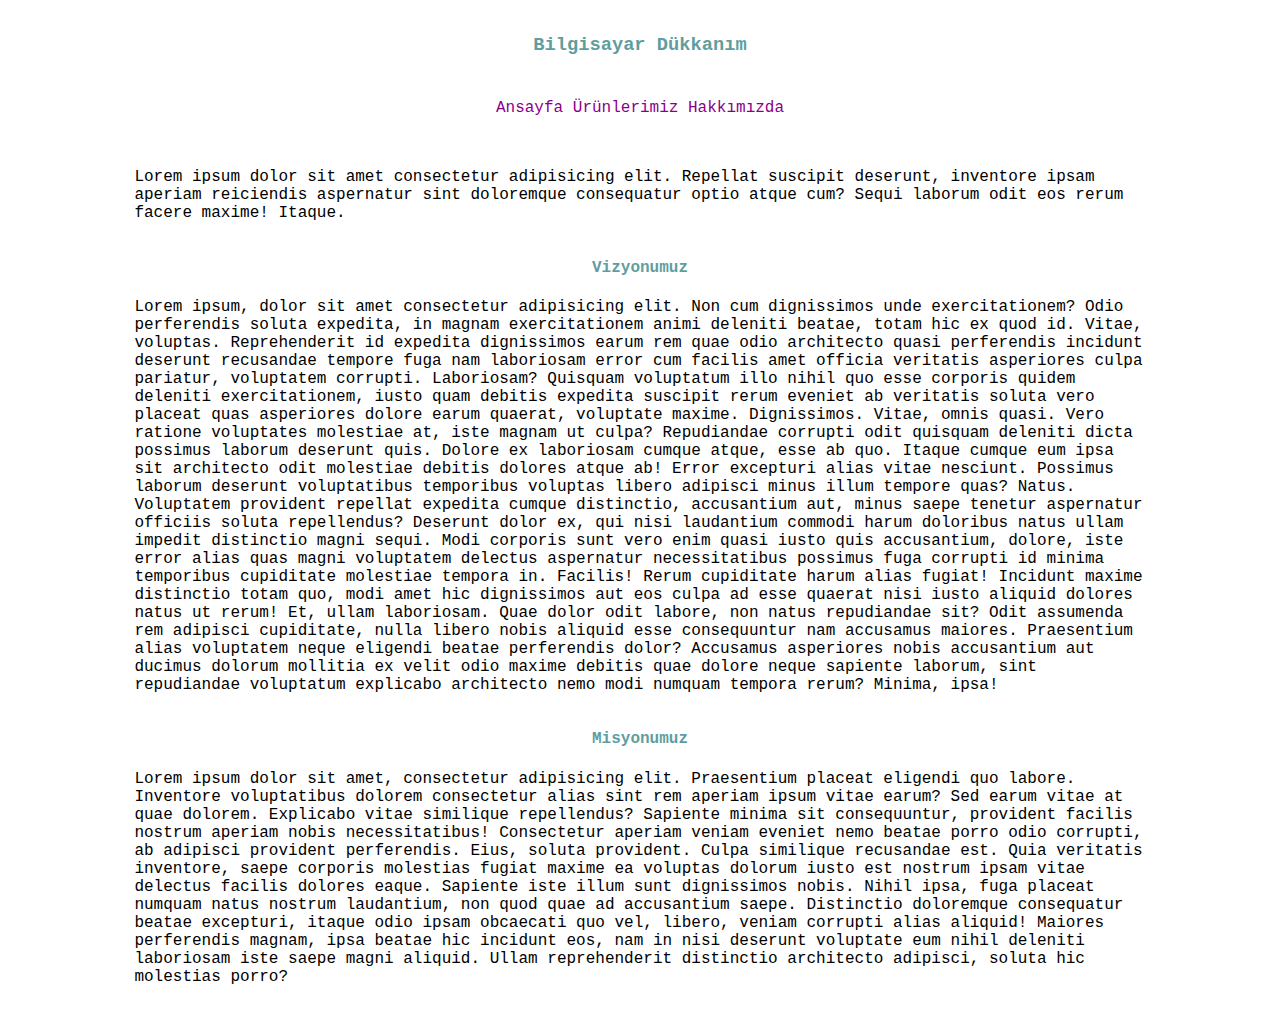
<file: hakkimizda.html>
<!DOCTYPE html>
<html lang="tr">

<head>
    <meta charset="UTF-8">
    <meta http-equiv="X-UA-Compatible" content="IE=edge">
    <meta name="viewport" content="width=device-width, initial-scale=1.0">
    <link rel="stylesheet" href="style.css">
    <title>Ürünlerimiz</title>
</head>

<body>
    <h3 class="baslik">Bilgisayar Dükkanım</h3>
    <nav>
        <ul class="center">
            <li class="nav-item"><a class="link" href="index.html">Ansayfa</a></li>
            <li class="nav-item"><a class="link" href="urunlerimiz.html">Ürünlerimiz</a></li>
            <li class="nav-item"><a class="link" href="hakkimizda.html">Hakkımızda</a></li>
        </ul>
    </nav>
    <div class="content">
        <p>Lorem ipsum dolor sit amet consectetur adipisicing elit. Repellat suscipit deserunt, inventore ipsam aperiam
            reiciendis aspernatur sint doloremque consequatur optio atque cum? Sequi laborum odit eos rerum facere
            maxime! Itaque.</p>
        <h4 class="baslik">Vizyonumuz</h4>
        <p>Lorem ipsum, dolor sit amet consectetur adipisicing elit. Non cum dignissimos unde exercitationem? Odio
            perferendis soluta expedita, in magnam exercitationem animi deleniti beatae, totam hic ex quod id. Vitae,
            voluptas.
            Reprehenderit id expedita dignissimos earum rem quae odio architecto quasi perferendis incidunt deserunt
            recusandae tempore fuga nam laboriosam error cum facilis amet officia veritatis asperiores culpa pariatur,
            voluptatem corrupti. Laboriosam?
            Quisquam voluptatum illo nihil quo esse corporis quidem deleniti exercitationem, iusto quam debitis expedita
            suscipit rerum eveniet ab veritatis soluta vero placeat quas asperiores dolore earum quaerat, voluptate
            maxime. Dignissimos.
            Vitae, omnis quasi. Vero ratione voluptates molestiae at, iste magnam ut culpa? Repudiandae corrupti odit
            quisquam deleniti dicta possimus laborum deserunt quis. Dolore ex laboriosam cumque atque, esse ab quo.
            Itaque cumque eum ipsa sit architecto odit molestiae debitis dolores atque ab! Error excepturi alias vitae
            nesciunt. Possimus laborum deserunt voluptatibus temporibus voluptas libero adipisci minus illum tempore
            quas? Natus.
            Voluptatem provident repellat expedita cumque distinctio, accusantium aut, minus saepe tenetur aspernatur
            officiis soluta repellendus? Deserunt dolor ex, qui nisi laudantium commodi harum doloribus natus ullam
            impedit distinctio magni sequi.
            Modi corporis sunt vero enim quasi iusto quis accusantium, dolore, iste error alias quas magni voluptatem
            delectus aspernatur necessitatibus possimus fuga corrupti id minima temporibus cupiditate molestiae tempora
            in. Facilis!
            Rerum cupiditate harum alias fugiat! Incidunt maxime distinctio totam quo, modi amet hic dignissimos aut eos
            culpa ad esse quaerat nisi iusto aliquid dolores natus ut rerum! Et, ullam laboriosam.
            Quae dolor odit labore, non natus repudiandae sit? Odit assumenda rem adipisci cupiditate, nulla libero
            nobis aliquid esse consequuntur nam accusamus maiores. Praesentium alias voluptatem neque eligendi beatae
            perferendis dolor?
            Accusamus asperiores nobis accusantium aut ducimus dolorum mollitia ex velit odio maxime debitis quae dolore
            neque sapiente laborum, sint repudiandae voluptatum explicabo architecto nemo modi numquam tempora rerum?
            Minima, ipsa!</p>
        <h4 class="baslik">
            Misyonumuz
        </h4>
        <p>
            Lorem ipsum dolor sit amet, consectetur adipisicing elit. Praesentium placeat eligendi quo labore. Inventore
            voluptatibus dolorem consectetur alias sint rem aperiam ipsum vitae earum? Sed earum vitae at quae dolorem.
            Explicabo vitae similique repellendus? Sapiente minima sit consequuntur, provident facilis nostrum aperiam
            nobis necessitatibus! Consectetur aperiam veniam eveniet nemo beatae porro odio corrupti, ab adipisci
            provident perferendis. Eius, soluta provident.
            Culpa similique recusandae est. Quia veritatis inventore, saepe corporis molestias fugiat maxime ea voluptas
            dolorum iusto est nostrum ipsam vitae delectus facilis dolores eaque. Sapiente iste illum sunt dignissimos
            nobis.
            Nihil ipsa, fuga placeat numquam natus nostrum laudantium, non quod quae ad accusantium saepe. Distinctio
            doloremque consequatur beatae excepturi, itaque odio ipsam obcaecati quo vel, libero, veniam corrupti alias
            aliquid!
            Maiores perferendis magnam, ipsa beatae hic incidunt eos, nam in nisi deserunt voluptate eum nihil deleniti
            laboriosam iste saepe magni aliquid. Ullam reprehenderit distinctio architecto adipisci, soluta hic
            molestias porro?
        </p>
    </div>
</body>

</html>
</file>
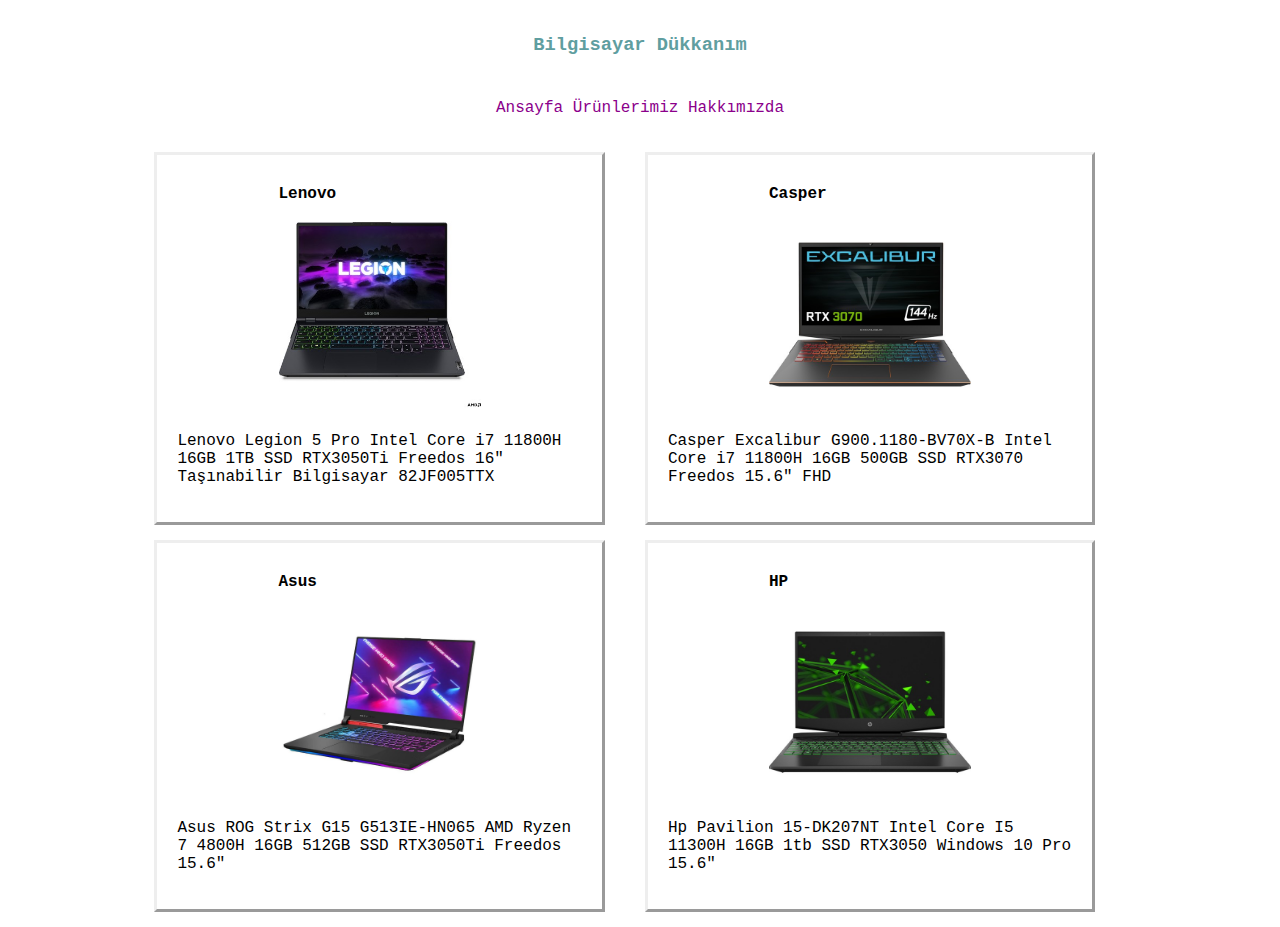
<file: urunlerimiz.html>
<!DOCTYPE html>
<html lang="tr">

<head>
    <meta charset="UTF-8">
    <meta http-equiv="X-UA-Compatible" content="IE=edge">
    <meta name="viewport" content="width=device-width, initial-scale=1.0">
    <link rel="stylesheet" href="style.css">
    <title>Ürünlerimiz</title>
</head>

<body>
    <h3 class="baslik">Bilgisayar Dükkanım</h3>
    <nav>
        <ul class="center">
            <li class="nav-item"><a class="link" href="index.html">Ansayfa</a></li>
            <li class="nav-item"><a class="link" href="urunlerimiz.html">Ürünlerimiz</a></li>
            <li class="nav-item"><a class="link" href="hakkimizda.html">Hakkımızda</a></li>
        </ul>
    </nav>
    <div class="content">
        <div class="product">
            <h4 class="center">Lenovo</h4>
            <img class="img" src="img/lenovo.jpg" alt="Lenovo Legion 5">
            <p class="description">Lenovo Legion 5 Pro Intel Core i7 11800H 16GB 1TB SSD RTX3050Ti Freedos 16"
                Taşınabilir Bilgisayar 82JF005TTX</p>
        </div>
        <div class="product">
            <h4 class="center">Casper</h4>
            <img class="img" src="img/casper.jpg" alt="Casper Excalibur">
            <p class="description">Casper Excalibur G900.1180-BV70X-B Intel Core i7 11800H 16GB 500GB SSD RTX3070
                Freedos 15.6" FHD</p>
        </div>
        <div class="product">
            <h4 class="center">Asus</h4>
            <img class="img" src="img/asus.jpg" alt="Asus ROG">
            <p class="description">Asus ROG Strix G15 G513IE-HN065 AMD Ryzen 7 4800H 16GB 512GB SSD RTX3050Ti Freedos
                15.6"</p>
        </div>
        <div class="product">
            <h4 class="center">HP</h4>
            <img class="img" src="img/hp.jpg" alt="Hp Pavilion">
            <p class="description">Hp Pavilion 15-DK207NT Intel Core I5 11300H 16GB 1tb SSD RTX3050 Windows 10 Pro 15.6"
            </p>
        </div>
    </div>
</body>

</html>
</file>
<file: style.css>
body{
    font-family: 'Courier New', Courier, monospace;
    font-size: 1em;
}
.baslik{
    text-align: center;
    padding-top: 15px;
    color:cadetblue;
}
.center{
    margin: auto;
    width: 50%;
    padding: 10px;
}
ul.center {
    text-align: center;
    list-style-position: inside;

}
.nav-item{
    text-align: center;
    list-style-position: inside;
    list-style-type: none;
    display: inline-block;
    padding-top: 15px;
    padding-bottom: 15px;
}
.link{
    color: darkmagenta;
    text-decoration:none;
}
.link:hover{
    color:black;
    font-size: 1.1em;
}
.content{
    margin: auto;
    width: 80%;
    padding: 10px;
}
.product{
    width: 40%;
    height: auto;
    float: left;
    border-style: outset;
    padding:20px;
    margin-bottom:15px;
    margin-right: 20px;
    margin-left: 20px;
}
.img{
    max-width: 100%;
    height: auto;
    border-radius: 5px;
    display: block;
  margin-left: auto;
  margin-right: auto;
  width: 50%;
}
</file>
